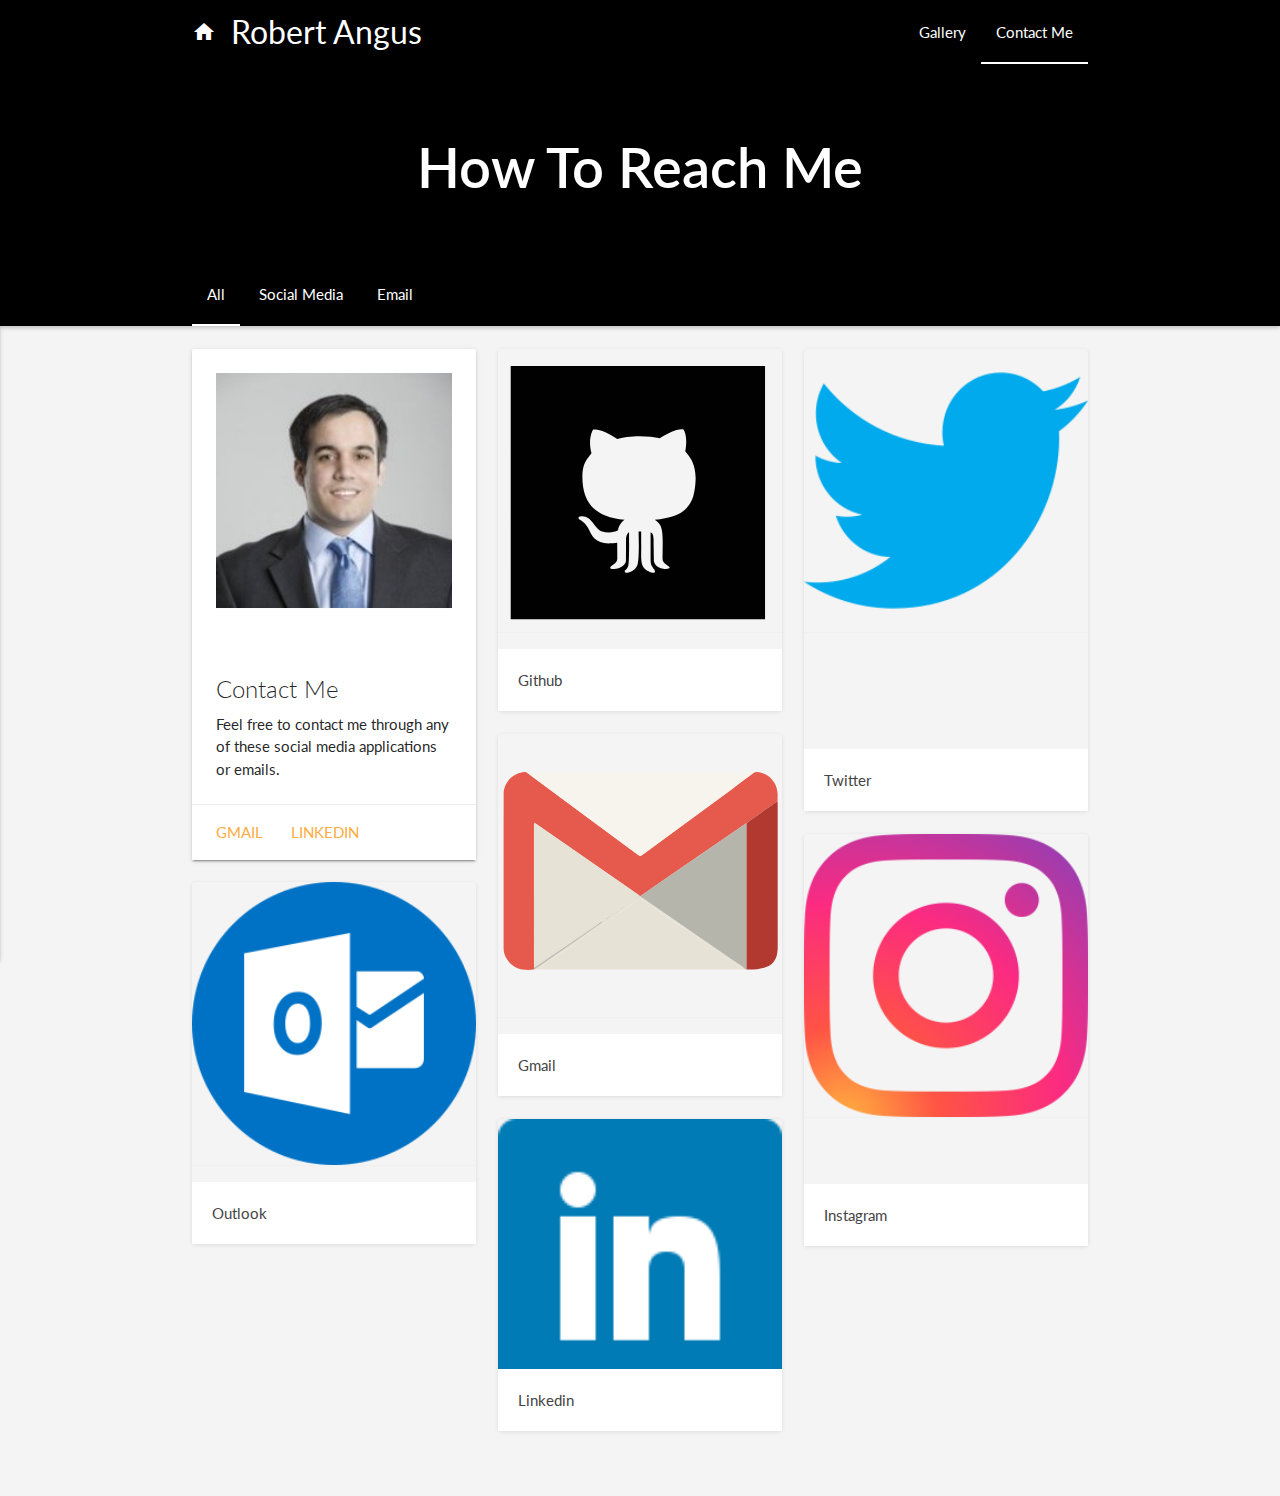
<file: blog.html>
<!DOCTYPE html>
<html lang="en">
  <head>
    <meta charset="utf-8">
    <meta name="viewport" content="width=device-width, initial-scale=1.0">
    <meta name="description" content="">
    <meta name="author" content="">

    <title>Robert Angus</title>

    <!-- Lato Font -->
    <link href='http://fonts.googleapis.com/css?family=Lato:300,400,700' rel='stylesheet' type='text/css'>

    <!-- Stylesheet -->
    <link href="css/gallery-materialize.min.css" rel="stylesheet">

    <!-- Material Icons -->
    <link href="https://fonts.googleapis.com/icon?family=Material+Icons" rel="stylesheet">
  </head>

  <body class="blog">

    <!-- Navbar and Header -->
    <nav class="nav-extended green">
      <div class="nav-background">
        <div class="pattern active" style="background-image: url('http://placehold.it/1400x300');"></div>
      </div>
      <div class="nav-wrapper container">
        <a href="index.html" class="brand-logo"><i class="material-icons">home</i>Robert Angus</a>
        <a href="#" data-activates="nav-mobile" class="button-collapse"><i class="material-icons">menu</i></a>
        <ul class="right hide-on-med-and-down">
          <li><a href="index.html">Gallery</a></li>
          <li class="active"><a href="blog.html">Contact Me</a></li>

        </ul>
        <!-- Dropdown Structure -->
<!--         <ul id='feature-dropdown' class='dropdown-content'>
          <li><a href="full-header.html">Fullscreen Header</a></li>
          <li><a href="horizontal.html">Horizontal Style</a></li>
          <li><a href="no-image.html">No Image Expand</a></li>
        </ul> -->

        <div class="nav-header center">
          <h1>How To Reach Me</h1>
        </div>
      </div>

      <!-- Fixed Masonry Filters -->
      <div class="categories-wrapper green darken-1">
        <div class="categories-container">
          <ul class="categories container">
            <li class="active"><a href="#all">All</a></li>
            <li><a href="#overhead">Social Media</a></li>
            <li><a href="#sintel">Email</a></li>
          </ul>
        </div>
      </div>
    </nav>
    <ul class="side-nav" id="nav-mobile">
      <li><a href="index.html"><i class="material-icons">camera</i>Gallery</a></li>
      <li><a href="index-dark.html"><i class="material-icons">brightness_3</i>Dark Theme</a></li>
      <li class="active"><a href="blog.html"><i class="material-icons">edit</i>Blog</a></li>
      <li><a href="docs.html"><i class="material-icons">school</i>Docs</a></li>
      <li><a href="full-header.html"><i class="material-icons">fullscreen</i>Fullscreen Header</a></li>
      <li><a href="horizontal.html"><i class="material-icons">swap_horiz</i>Horizontal Style</a></li>
      <li><a href="no-image.html"><i class="material-icons">texture</i>No Image Expand</a></li>
    </ul>


    <div id="portfolio" class="section gray">
      <div class="container">
        <div class="gallery row">
          <div class="col l4 m6 s12 gallery-item gallery-filter all">
            <div class="card blue-grey darken-1">
              <div class="card-content white-text">
                <a class="gallery-cover gray" style="height: 300px;">
                <img src="me.jpg" alt="placeholder">
              </a> 
                <span class="card-title">Contact Me</span>
                <p>Feel free to contact me through any of these social media applications or emails.</p>
                
              </div>
              <div class="card-action">
                <a href="mailto:rwa4791@gmail.com?subject=Hello Robert">Gmail</a>
                <a href="www.linkedin.com/in/robert-angus">Linkedin</a>
              </div>
            </div>
          </div>
          <div class="col l4 m6 s12 gallery-item gallery-expand gallery-filter overhead">
            <div class="gallery-curve-wrapper">
              <a class="gallery-cover gray" style="height: 300px;">
                <img src="github.svg" alt="placeholder">
              </a>
              <div class="gallery-header">
                <span>Github</span>
              </div>
              <div class="gallery-body">
                <div class="title-wrapper">
                  <h3> <a href = "http://www.github.com/rwa4791"> Github</a></h3>
                </div>
                <p class="description">
              Please see my github portfolio which contains my project history.<br>
              This is updated on a regular basis.</p>
               
              </div>
              <div class="gallery-action">
                <a class="btn-floating btn-large waves-effect waves-light"><i class="material-icons">favorite</i></a>
              </div>
            </div>
          </div>
          <div class="col l4 m6 s12 gallery-item gallery-expand gallery-filter overhead">
            <div class="gallery-curve-wrapper">
              <a class="gallery-cover gray" style="height: 400px;">
                <img src="twitter.png" alt="placeholder">
              </a>
              <div class="gallery-header">
                <span>Twitter</span>
              </div>
              <div class="gallery-body">
                <div class="title-wrapper">
                  <h3>Twitter</h3>
                </div>
                <p class="description">
Literally venmo before they sold out, DIY heirloom forage polaroid offal yr pop-up selfies health goth. Typewriter scenester hammock truffaut meditation, squid before they sold out polaroid portland tousled taxidermy vice. Listicle butcher thundercats, taxidermy pitchfork next level roof party crucifix narwhal kinfolk you probably haven't heard of them portland small batch.</p>
                <p class="description">
Ea salvia adipisicing vegan man bun. Flexitarian cupidatat skateboard flannel. Drinking vinegar marfa you probably haven't heard of them consequat post-ironic, shabby chic williamsburg raclette vaporware readymade selfies brunch. Venmo selvage biodiesel marfa. Tbh literally 3 wolf moon, proident elit raclette chambray consequat edison bulb four loko accusamus. Semiotics godard eiusmod, ex esse air plant quinoa vaporware selfies keytar. Actually yuccie ennui flannel single-origin coffee, williamsburg cardigan banjo forage pug distillery tumblr hexagon vinyl occaecat.</p>
              </div>
             <!--  <div class="gallery-action">
                <a class="btn-floating btn-large waves-effect waves-light"><i class="material-icons">favorite</i></a>
              </div>
            </div>
          </div>
          <div class="col l4 m6 s12 gallery-item gallery-expand gallery-filter sintel">
            <div class="gallery-curve-wrapper">
              <a class="gallery-cover gray" style="height: 300px;">
                <img src="http://placehold.it/1280x500" alt="placeholder">
              </a>
              <div class="gallery-header">
                <span>Facebook</span>
              </div>
              <div class="gallery-body">
                <div class="title-wrapper">
                  <h3>Facebook</h3>
                </div>
                <p class="description">
Literally venmo before they sold out, DIY heirloom forage polaroid offal yr pop-up selfies health goth. Typewriter scenester hammock truffaut meditation, squid before they sold out polaroid portland tousled taxidermy vice. Listicle butcher thundercats, taxidermy pitchfork next level roof party crucifix narwhal kinfolk you probably haven't heard of them portland small batch.</p>
                <p class="description">
Ea salvia adipisicing vegan man bun. Flexitarian cupidatat skateboard flannel. Drinking vinegar marfa you probably haven't heard of them consequat post-ironic, shabby chic williamsburg raclette vaporware readymade selfies brunch. Venmo selvage biodiesel marfa. Tbh literally 3 wolf moon, proident elit raclette chambray consequat edison bulb four loko accusamus. Semiotics godard eiusmod, ex esse air plant quinoa vaporware selfies keytar. Actually yuccie ennui flannel single-origin coffee, williamsburg cardigan banjo forage pug distillery tumblr hexagon vinyl occaecat.</p>
              </div> -->
              <div class="gallery-action">
                <a class="btn-floating btn-large waves-effect waves-light"><i class="material-icons">favorite</i></a>
              </div>
            </div>
          </div>
          <div class="col l4 m6 s12 gallery-item gallery-expand gallery-filter sintel">
            <div class="gallery-curve-wrapper">
              <a class="gallery-cover gray" style="height: 300px;">
                <img src="gmail.svg" alt="placeholder">
              </a>
              <div class="gallery-header">
                <span>Gmail</span>
              </div>
              <div class="gallery-body">
                <div class="title-wrapper">
                  <h3><a href="mailto:rwa4791@gmail.com?subject=Hello Robert">Gmail</a></h3>
                </div>
                <p class="description">
Literally venmo before they sold out, DIY heirloom forage polaroid offal yr pop-up selfies health goth. Typewriter scenester hammock truffaut meditation, squid before they sold out polaroid portland tousled taxidermy vice. Listicle butcher thundercats, taxidermy pitchfork next level roof party crucifix narwhal kinfolk you probably haven't heard of them portland small batch.</p>
              </div>
              <div class="gallery-action">
                <a class="btn-floating btn-large waves-effect waves-light"><i class="material-icons">favorite</i></a>
              </div>
            </div>
          </div>
          <div class="col l4 m6 s12 gallery-item gallery-expand gallery-filter overhead">
            <div class="gallery-curve-wrapper">
              <a class="gallery-cover gray" style="height: 350px;">
                <img src="instagram.png" alt="placeholder">
              </a>
              <div class="gallery-header">
                <span>Instagram</span>
              </div>
              <div class="gallery-body">
                <div class="title-wrapper">
                  <h3>Instagram</h3>
                </div>
                <p class="description">
Literally venmo before they sold out, DIY heirloom forage polaroid offal yr pop-up selfies health goth. Typewriter scenester hammock truffaut meditation, squid before they sold out polaroid portland tousled taxidermy vice. Listicle butcher thundercats, taxidermy pitchfork next level roof party crucifix narwhal kinfolk you probably haven't heard of them portland small batch.</p>
                <p class="description">
Ea salvia adipisicing vegan man bun. Flexitarian cupidatat skateboard flannel. Drinking vinegar marfa you probably haven't heard of them consequat post-ironic, shabby chic williamsburg raclette vaporware readymade selfies brunch. Venmo selvage biodiesel marfa. Tbh literally 3 wolf moon, proident elit raclette chambray consequat edison bulb four loko accusamus. Semiotics godard eiusmod, ex esse air plant quinoa vaporware selfies keytar. Actually yuccie ennui flannel single-origin coffee, williamsburg cardigan banjo forage pug distillery tumblr hexagon vinyl occaecat.</p>
              </div>
              <div class="gallery-action">
                <a class="btn-floating btn-large waves-effect waves-light"><i class="material-icons">favorite</i></a>
              </div>
            </div>
          </div>
         <!--  <div class="col l4 m6 s12 gallery-item gallery-expand gallery-filter overhead">
            <div class="gallery-curve-wrapper">
              <a class="gallery-cover gray" style="height: 400px;">
                <img src="facebook.png" alt="placeholder">
              </a>
              <div class="gallery-header">
                <span>Facebook</span>
              </div>
              <div class="gallery-body">
                <div class="title-wrapper">
                  <h3>Facebook</h3>
                </div>
                <p class="description">
Literally venmo before they sold out, DIY heirloom forage polaroid offal yr pop-up selfies health goth. Typewriter scenester hammock truffaut meditation, squid before they sold out polaroid portland tousled taxidermy vice. Listicle butcher thundercats, taxidermy pitchfork next level roof party crucifix narwhal kinfolk you probably haven't heard of them portland small batch.</p>
                <p class="description">
Ea salvia adipisicing vegan man bun. Flexitarian cupidatat skateboard flannel. Drinking vinegar marfa you probably haven't heard of them consequat post-ironic, shabby chic williamsburg raclette vaporware readymade selfies brunch. Venmo selvage biodiesel marfa. Tbh literally 3 wolf moon, proident elit raclette chambray consequat edison bulb four loko accusamus. Semiotics godard eiusmod, ex esse air plant quinoa vaporware selfies keytar. Actually yuccie ennui flannel single-origin coffee, williamsburg cardigan banjo forage pug distillery tumblr hexagon vinyl occaecat.</p>
              </div>
              <div class="gallery-action">
                <a class="btn-floating btn-large waves-effect waves-light"><i class="material-icons">favorite</i></a>
              </div>
            </div>
          </div> -->
          <div class="col l4 m6 s12 gallery-item gallery-expand gallery-filter sintel">
            <div class="gallery-curve-wrapper">
              <a class="gallery-cover gray" style="height: 300px;">
                <img src="outlook.png" alt="placeholder">
              </a>
              <div class="gallery-header">
                <span>Outlook</span>
              </div>
              <div class="gallery-body">
                <div class="title-wrapper">
                  <h3>Outlook</h3>
                </div>
                <p class="description">
Literally venmo before they sold out, DIY heirloom forage polaroid offal yr pop-up selfies health goth. Typewriter scenester hammock truffaut meditation, squid before they sold out polaroid portland tousled taxidermy vice. Listicle butcher thundercats, taxidermy pitchfork next level roof party crucifix narwhal kinfolk you probably haven't heard of them portland small batch.</p>
                <p class="description">
Ea salvia adipisicing vegan man bun. Flexitarian cupidatat skateboard flannel. Drinking vinegar marfa you probably haven't heard of them consequat post-ironic, shabby chic williamsburg raclette vaporware readymade selfies brunch. Venmo selvage biodiesel marfa. Tbh literally 3 wolf moon, proident elit raclette chambray consequat edison bulb four loko accusamus. Semiotics godard eiusmod, ex esse air plant quinoa vaporware selfies keytar. Actually yuccie ennui flannel single-origin coffee, williamsburg cardigan banjo forage pug distillery tumblr hexagon vinyl occaecat.</p>
              </div>
              <div class="gallery-action">
                <a class="btn-floating btn-large waves-effect waves-light"><i class="material-icons">favorite</i></a>
              </div>
            </div>
          </div>
          <div class="col l4 m6 s12 gallery-item gallery-expand gallery-filter overhead">
            <div class="gallery-curve-wrapper">
              <a class="gallery-cover gray" style="height: 250px;">
                <img src="linkedin.png" alt="placeholder">
              </a>
              <div class="gallery-header">
                <span>Linkedin</span>
              </div>
              <div class="gallery-body">
                <div class="title-wrapper">
                  <h3> <a href = "www.linkedin.com/in/robert-angus"> Linkedin</a></h3>
                </div>
                <p class="description">
                My employment history, this is updated on a regular basis.</p>
             </div>
              <div class="gallery-action">
                <a class="btn-floating btn-large waves-effect waves-light"><i class="material-icons">favorite</i></a>
              </div>
            </div>
          </div>

        </div>

      </div>

    </div><!-- /.container -->


    <!-- Core Javascript -->
    <script src="https://ajax.googleapis.com/ajax/libs/jquery/2.1.1/jquery.min.js"></script>
    <script src="js/imagesloaded.pkgd.min.js"></script>
    <script src="js/masonry.pkgd.min.js"></script>
    <script src="js/materialize.js"></script>
    <script src="js/color-thief.min.js"></script>
    <script src="js/galleryExpand.js"></script>
    <script src="js/init.js"></script>

  </body>
</html>
</file>
